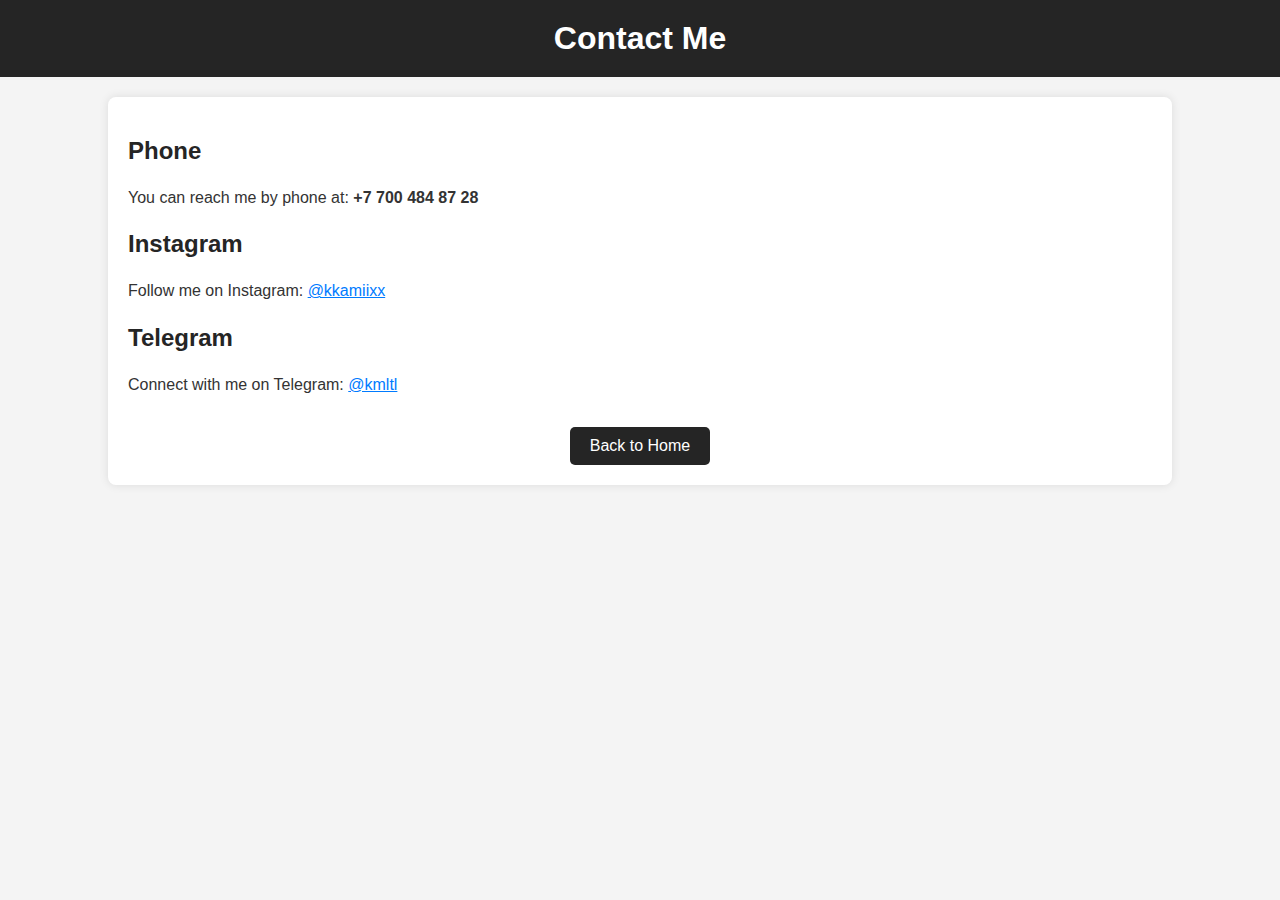
<file: Assignment 4 web techn/contactme.html>
<!DOCTYPE html>
<html lang="en">
<head>
    <meta charset="UTF-8">
    <meta name="viewport" content="width=device-width, initial-scale=1.0">
    <title>Contact Me</title>
</head>
<body style="font-family: Arial, sans-serif; background-color: #f4f4f4; color: #333; margin: 0; padding: 0;">

    <header style="background-color: #252525; color: white; text-align: center; padding: 20px;">
        <h1 style="margin: 0;">Contact Me</h1>
    </header>

    <div style="width: 80%; margin: 20px auto; padding: 20px; background-color: white; border-radius: 8px; box-shadow: 0 0 10px rgba(0, 0, 0, 0.1);">
        <section style="margin-bottom: 20px;">
            <h2 style="color: #252525;">Phone</h2>
            <p style="line-height: 1.6;">You can reach me by phone at: <strong>+7 700 484 87 28</strong></p>
        </section>

        <section style="margin-bottom: 20px;">
            <h2 style="color: #252525;">Instagram</h2>
            <p style="line-height: 1.6;">Follow me on Instagram: <a href="https://instagram.com/kkamiixx" style="color: #007bff;">@kkamiixx</a></p>
        </section>

        <section>
            <h2 style="color: #252525;">Telegram</h2>
            <p style="line-height: 1.6;">Connect with me on Telegram: <a href="https://t.me/kmltl" style="color: #007bff;">@kmltl</a></p>
        </section>
        
        <div style="text-align: center; margin-top: 30px;">
            <a href="home.html" style="display: inline-block; padding: 10px 20px; background-color: #252525; color: white; text-decoration: none; border-radius: 5px;">Back to Home</a>
        </div>
    </div>

</body>
</html>
</file>
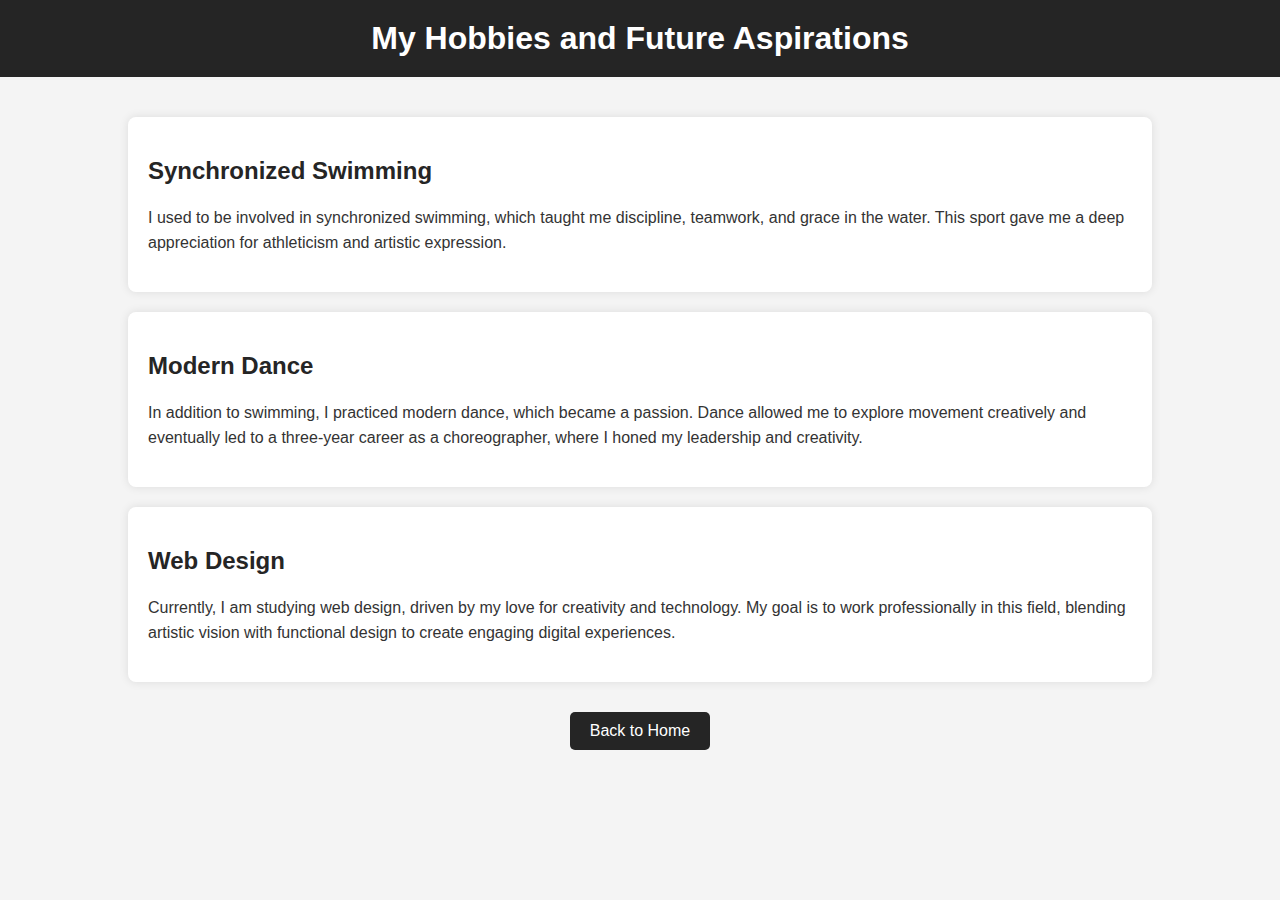
<file: Assignment 4 web techn/hobbies.html>
<!DOCTYPE html>
<html lang="en">
<head>
    <meta charset="UTF-8">
    <meta name="viewport" content="width=device-width, initial-scale=1.0">
    <title>My Hobbies</title>
    <style>
        body {
            font-family: 'Arial', sans-serif;
            margin: 0;
            padding: 0;
            background-color: #f4f4f4;
            color: #333;
        }
        .container {
            width: 80%;
            margin: 0 auto;
            padding: 20px;
        }
        header {
            background-color: #252525;
            color: white;
            padding: 20px 0;
            text-align: center;
        }
        header h1 {
            margin: 0;
        }
        section {
            margin-top: 20px;
            padding: 20px;
            background-color: #fff;
            border-radius: 8px;
            box-shadow: 0 0 10px rgba(0, 0, 0, 0.1);
        }
        h2 {
            color: #252525;
        }
        p {
            line-height: 1.6;
        }
        .back-to-home {
            text-align: center;
            margin-top: 30px;
        }
        .back-to-home a {
            display: inline-block;
            padding: 10px 20px;
            background-color: #252525;
            color: white;
            text-decoration: none;
            border-radius: 5px;
        }
        footer {
            margin-top: 40px;
            text-align: center;
            padding: 10px 0;
            background-color: #252525;
            color: white;
        }
    </style>
</head>
<body>

    <header>
        <h1>My Hobbies and Future Aspirations</h1>
    </header>

    <div class="container">
        <section>
            <h2>Synchronized Swimming</h2>
            <p>I used to be involved in synchronized swimming, which taught me discipline, teamwork, and grace in the water. This sport gave me a deep appreciation for athleticism and artistic expression.</p>
        </section>

        <section>
            <h2>Modern Dance</h2>
            <p>In addition to swimming, I practiced modern dance, which became a passion. Dance allowed me to explore movement creatively and eventually led to a three-year career as a choreographer, where I honed my leadership and creativity.</p>
        </section>

        <section>
            <h2>Web Design</h2>
            <p>Currently, I am studying web design, driven by my love for creativity and technology. My goal is to work professionally in this field, blending artistic vision with functional design to create engaging digital experiences.</p>
        </section>

  
        <div class="back-to-home">
            <a href="home.html">Back to Home</a>
        </div>
    </div>

</body>
</html>
</file>
